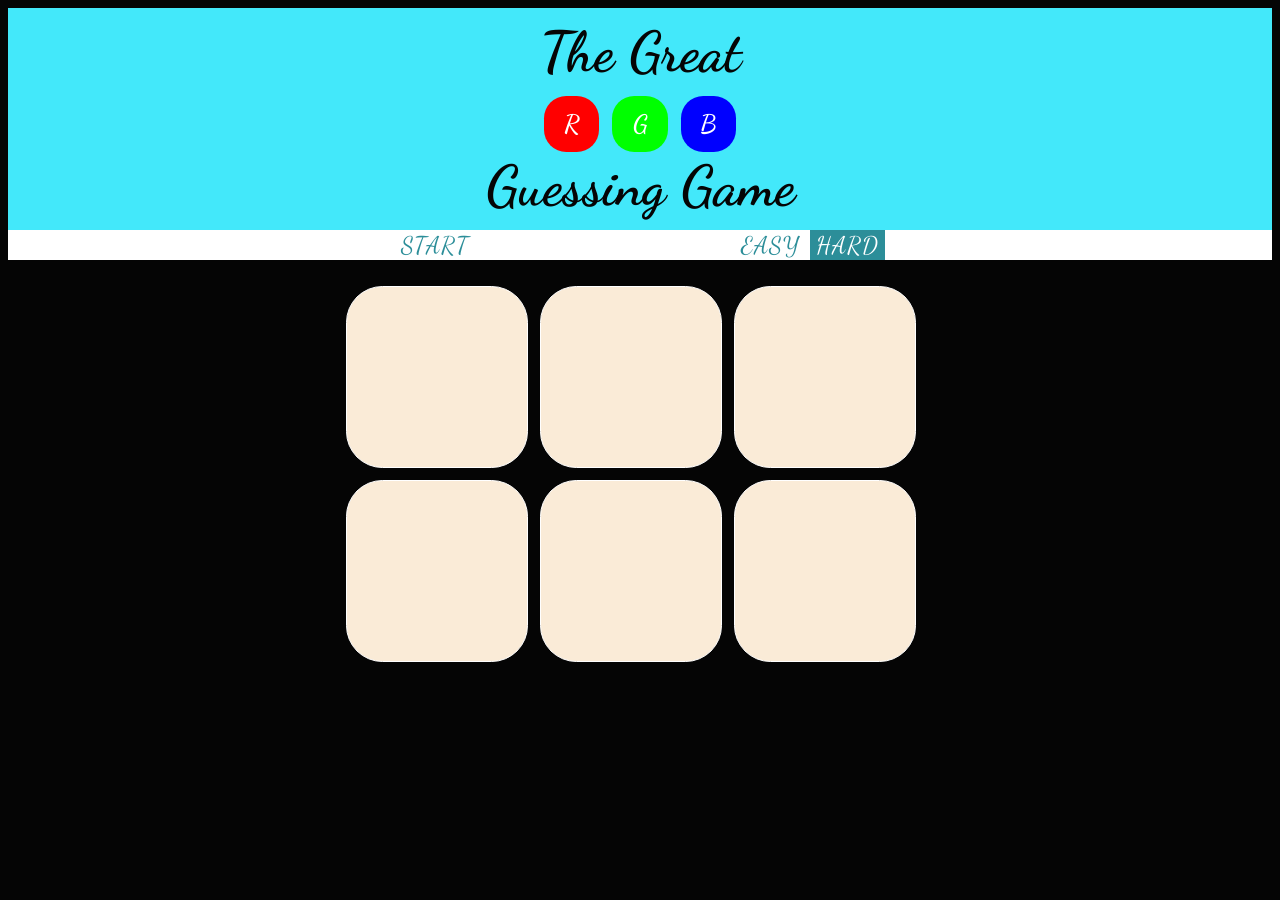
<file: color-guessing-game/index.html>
<!DOCTYPE html>
<html>
  <head>
    <meta charset="utf-8" />
    <title>RGB</title>
    <link rel="stylesheet" type="text/css" href="style.css" />
    <link rel="preconnect" href="https://fonts.googleapis.com" />
    <link rel="preconnect" href="https://fonts.gstatic.com" crossorigin />
    <link
      href="https://fonts.googleapis.com/css2?family=Dancing+Script&display=swap"
      rel="stylesheet"
    />
  </head>
  <body>
    <h1>
      The Great
      <span id="color-display">
        <span id="r" class="rgb">R</span>
        <span id="g" class="rgb">G</span>
        <span id="b" class="rgb">B</span>
      </span>
      Guessing Game
    </h1>
    <div id="stripe">
      <button id="reset">Start</button>
      <span id="message"></span>
      <button class="mode">Easy</button>
      <button class="mode selected">Hard</button>
    </div>

    <div id="container">
      <div class="square"></div>
      <div class="square"></div>
      <div class="square"></div>
      <div class="square"></div>
      <div class="square"></div>
      <div class="square"></div>
    </div>

<script type="text/javascript" src="app.js"></script>
  </body>
</html>
</file>
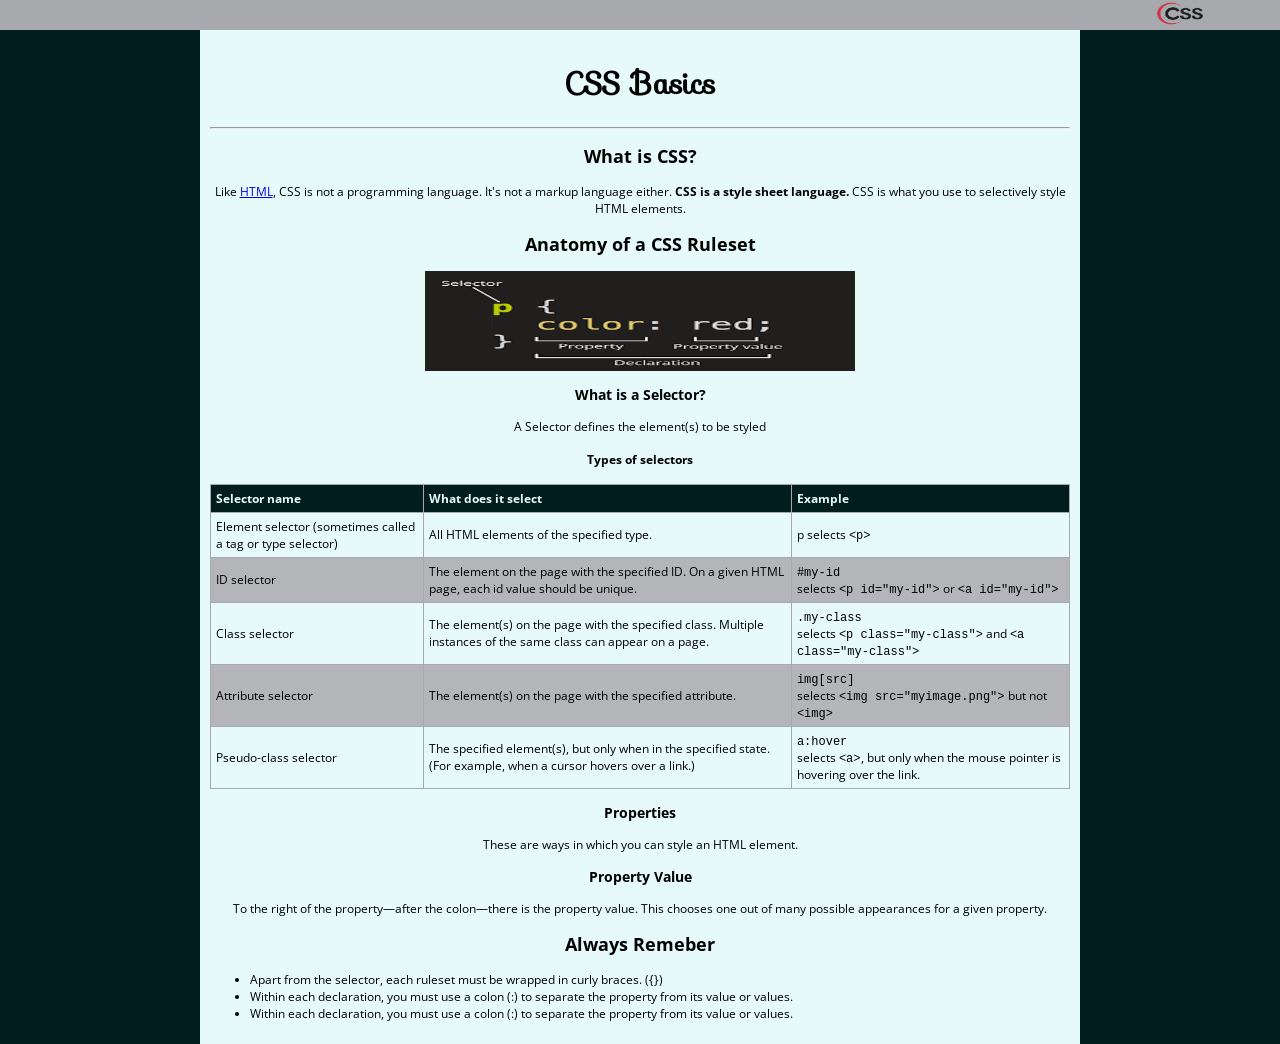
<file: homework1/index.html>
<!DOCTYPE html>
<html lang="en">
<head>
    <meta charset="UTF-8">
    <meta http-equiv="X-UA-Compatible" content="IE=edge">
    <meta name="viewport" content="width=device-width, initial-scale=1.0">
    <title>css-basics</title>

    <!--Custom stylesheet-->
    <link href="style.css" rel="stylesheet">
    <!--favicon-->
    <link rel="icon" type="image/x-icon" href="/images/cssicon.ico">
    <!--google fonts-->
    <link href="https://fonts.googleapis.com/css?family=Open+Sans" rel="stylesheet">
    <link rel="stylesheet" href="https://fonts.googleapis.com/css?family=Sofia">

    


</head>
<body>
    <header>
        <div class="header">
            <div>
            <img id="logo" src="./images/csslogo.png" alt="logo with the words CSS" width="50" height="25">
            </div>
        </div>
    </header>
    <main class="main">
        <h1>CSS Basics</h1>
        <hr>
        <h2>What is CSS?</h2>
            <P>Like <a href="https://developer.mozilla.org/en-US/docs/Learn/Getting_started_with_the_web/HTML_basics">HTML</a>, CSS is not a programming language. It's not a markup language either. <strong>CSS is a style sheet language.</strong> CSS is what you use to selectively style HTML elements.</P>
        <h2>Anatomy of a CSS Ruleset</h2>
        <img class="center" src="./images/cssruleset.png" width="400" height="100" >
        <h3>What is a Selector?</h3>
            <p>A Selector defines the element(s) to be styled </p>
            <h4>Types of selectors</h4>
            <table>
                <thead>
                <tr>
                    <th>Selector name</th>
                    <th>What does it select</th>
                    <th>Example</th>
                </tr>
                </thead>
                <tbody>
                <tr>
                    <td>Element selector (sometimes called a tag or type selector)</td>
                    <td>All HTML elements of the specified type.</td>
                    <td>p
                        selects <code>&lt;p&gt;</code></td>
                </tr>
                <tr>
                    <td>ID selector</td>
                    <td>
                        The element on the page with the specified ID. On a given HTML page,
                        each id value should be unique.
                    </td>             
                    <td>
                        <code>#my-id</code><br>selects <code>&lt;p id="my-id"&gt;</code> or
                        <code>&lt;a id="my-id"&gt;</code>
                    </td>
                </tr>
                <tr>
                    <td>Class selector</td>
                    <td>
                      The element(s) on the page with the specified class. Multiple instances
                      of the same class can appear on a page.
                    </td>
                    <td>
                      <code>.my-class</code><br>selects
                      <code>&lt;p class="my-class"&gt;</code> and
                      <code>&lt;a class="my-class"&gt;</code>
                    </td>
                </tr>
                <tr>
                    <td>Attribute selector</td>
                    <td>The element(s) on the page with the specified attribute.</td>
                    <td>
                        <code>img[src]</code><br>selects
                        <code>&lt;img src="myimage.png"&gt;</code> but not
                        <code>&lt;img&gt;</code>
                    </td>
                </tr>
                <tr>
                    <td>Pseudo-class selector</td>
                    <td>
                        The specified element(s), but only when in the specified state. (For
                        example, when a cursor hovers over a link.)
                    </td>
                    <td>
                        <code>a:hover</code><br>selects <code>&lt;a&gt;</code>, but only when
                        the mouse pointer is hovering over the link.
                    </td>
                </tr>
            </tbody>
            </table>
        <h3>Properties</h3>
        <p>These are ways in which you can style an HTML element. </p>
        <h3>Property Value</h3>
        <p>To the right of the property—after the colon—there is the property value. This chooses one out of many possible appearances for a given property.</p>
        <h2>Always Remeber</h2>
        <ul>
            <li>Apart from the selector, each ruleset must be wrapped in curly braces. ({})</li>
            <li>Within each declaration, you must use a colon (:) to separate the property from its value or values.</li>
            <li>Within each declaration, you must use a colon (:) to separate the property from its value or values.</li>
           
        </ul>
    </main>  
    <footer>

    </footer>
</body>
</html>
</file>
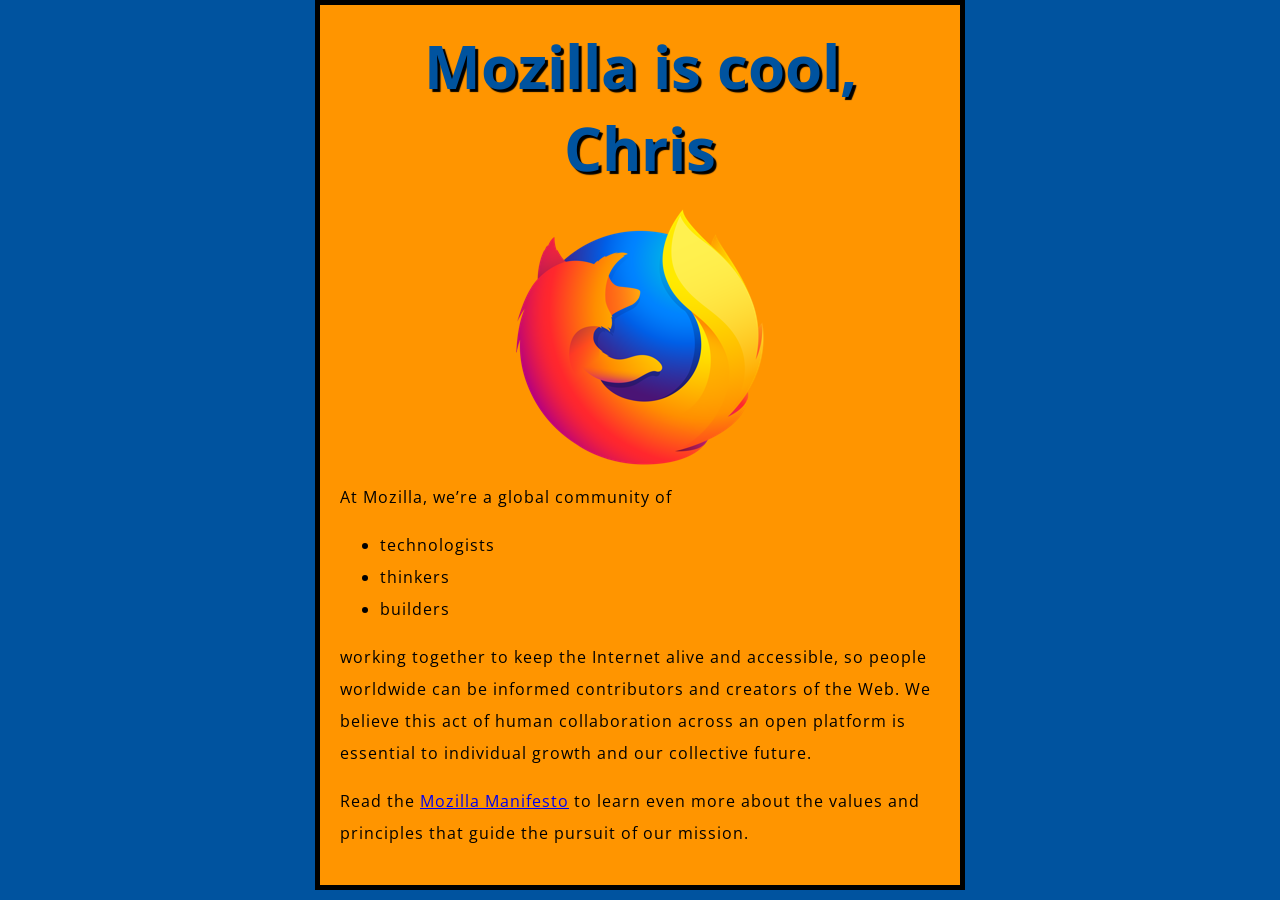
<file: homework2/index.html>
<!DOCTYPE html>
<html>
  <head>
    <meta charset="utf-8">
    <title>My test page</title>
    <link href="http://fonts.googleapis.com/css?family=Open+Sans" rel="stylesheet" type="text/css">
    <link href="styles/style.css" rel="stylesheet" type="text/css">
  </head>
  <body>
    <h1>Mozilla is cool</h1>
    <img src="images/firefox-icon.png" alt="The Firefox logo: a flaming fox surrounding the Earth.">

    <p>At Mozilla, we’re a global community of</p>

    <ul> <!-- changed to list in the tutorial -->
      <li>technologists</li>
      <li>thinkers</li>
      <li>builders</li>
    </ul>

    <p>working together to keep the Internet alive and accessible, so people worldwide can be informed contributors and creators of the Web. We believe this act of human collaboration across an open platform is essential to individual growth and our collective future.</p>

    <p>Read the <a href="https://www.mozilla.org/en-US/about/manifesto/">Mozilla Manifesto</a> to learn even more about the values and principles that guide the pursuit of our mission.</p>

    <script src="src/app.js"></script>
</body>
</html>
</file>
<file: color-guessing-game/style.css>
body {
  background-color: #fff;
  background-color: #050505;
  font-family: "Dancing Script", "Cursive";
}

#container {
  max-width: 600px;
  margin: 0 auto;
  margin-top: 20px;
}

.square {
  width: 30%;
  padding-bottom: 30%;
  margin: 1%;
  float: left;
  border: 1px solid white;
  background-color: antiquewhite;
  transition: background 0.5s;
  cursor: pointer;
  border-radius: 20%;
}

h1 {
  color:  #050505;
  background-color: #43e8fa;
  font-size: 3.5em;
  text-align: center;
  margin: 0;
  padding: 10px 0;
}

#color-display {
  color: white;
  display: block;
  font-size: 0.9em;
}

.rgb {
  display: inline-flex;
  align-items: center;
  justify-content: center;
  width: 2.2em;
  height: 2.2em;
  font-size: 0.5em;
  border-radius: 40%;
}

#r {
  background-color: rgb(255, 0, 0);
}

#g {
  background-color: rgb(0, 255, 0);
}

#b {
  background-color: rgb(0, 0, 255);
}

#stripe {
  background: white;
  height: 30px;
  text-align: center;
  color: black;
}

#message {
  text-transform: uppercase;
  color:  #050505;
  font-size: 1.5em;
  display: inline-block;
  width: 20%;
}

button {
  cursor: pointer;
  border: none;
  color: #2c8e99;
  font-family: "Dancing Script", "Cursive";
  text-transform: uppercase;
  font-size: 1.5em;
  background-color: white;
  height: 100%;
  letter-spacing: 1px;
  transition: all 0.3s;
}

button:hover {
  background-color: #2c8e99;
  color: white;
}

.selected {
  background-color: #2c8e99;
  color: white;
}

.hidden {
  visibility: hidden;
}
</file>
<file: homework1/style.css>
html {
    font-size: 12px; /* px means "pixels": the base font size is now 10 pixels high  */
    font-family: "Open Sans", sans-serif; /* this should be the rest of the output you got from Google fonts */
 }

body{
    background-color: rgb(2, 29, 29); 
    margin: 0px 0px 0px 0px;
}

.main {
      position:absolute; 
      padding: 10px;
      box-sizing: border-box;
      margin: 30px 200px 0px 200px;
      background-color: rgb(231, 250, 250); 
  
}

.header {
    position: fixed;
    
    width: 100%;
    height: 30px;
    background-color: #A8A9AD;
}
#logo {
    position :absolute;
    top: 1px;
    right: 75px;
}  

  h1 {
    font-family: "Sofia", sans-serif;
    font-size: 30px;
  }

  h1,h2,h3,h4,p {
    text-align: center;
  }

  .center  {
      display: block;
      margin-left: auto;
      margin-right: auto;
      width: 50%;
    }

    table {
      width: 100%;
      border-collapse: collapse;
    }
    table, th, td {
      padding: 5px;
      text-align: left;
      border: 0.5px solid #A8A9AD;;
    }
    th {
      background-color:  rgb(2, 29, 29);
      color:  rgb(231, 250, 250);
    }
    tr:nth-child(even) {
      background-color: #b4b5b9;
    }
</file>
<file: homework2/styles/style.css>
html {
  font-size: 10px;
  font-family: 'Open Sans', sans-serif;
}


h1 {
  font-size: 60px;
  text-align: center;
}

p, li {
  font-size: 16px;
  line-height: 2;
  letter-spacing: 1px;
}


html {
  background-color: #00539F;
}

body {
  width: 600px;
  margin: 0 auto;
  background-color: #FF9500;
  padding: 0 20px 20px 20px;
  border: 5px solid black;
}

h1 {
  margin: 0;
  padding: 20px 0;
  color: #00539F;
  text-shadow: 3px 3px 1px black;
}

img {
  display: block;
  margin: 0 auto;
}
</file>
